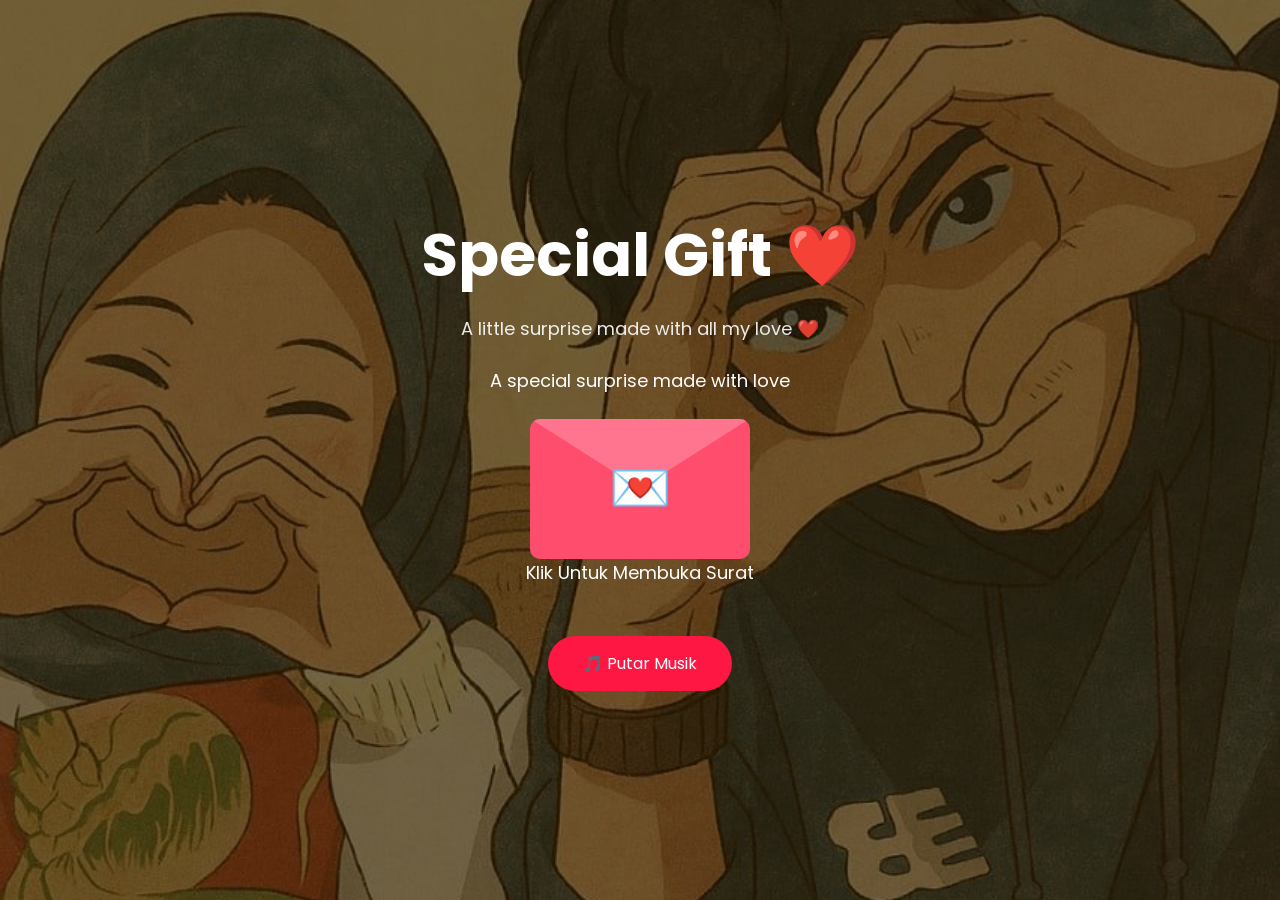
<file: index.html>
<!DOCTYPE html>
<html lang="id">

<head>

<meta charset="UTF-8">

<meta name="viewport" content="width=device-width, initial-scale=1.0">

<title>Special Gift ❤️</title>

<link rel="stylesheet" href="style.css">

<link href="https://fonts.googleapis.com/css2?family=Poppins:wght@300;400;600;700&display=swap" rel="stylesheet">

</head>

<body>

<div class="overlay">

    <div class="hero">

        <h1>Special Gift ❤️</h1>

        <p class="subtitle">
            A little surprise made with all my love ❤️
        </p>

        <p>
            A special surprise made with love
        </p>

        <div class="envelope-container" onclick="openEnvelope()">

            <div class="envelope">

                <div class="flap"></div>

                <div class="letter">
                    💌
                </div>

            </div>

            <p>
                Klik Untuk Membuka Surat
            </p>

        </div>

        <br>

        <button id="playMusic">
            🎵 Putar Musik
        </button>

    </div>

</div>

<audio id="bgMusic" loop>

    <source src="assets/ari laso.mp3" type="audio/mpeg">

</audio>

<div class="hearts-container"></div>

<script>

const bgMusic =
document.getElementById(
"bgMusic"
);

document
.getElementById(
"playMusic"
)
.addEventListener(
"click",
function(){

bgMusic.play();

localStorage.setItem(
"musicStarted",
"true"
);

}
);

</script>

<script src="script.js"></script>

</body>
</html>
</file>
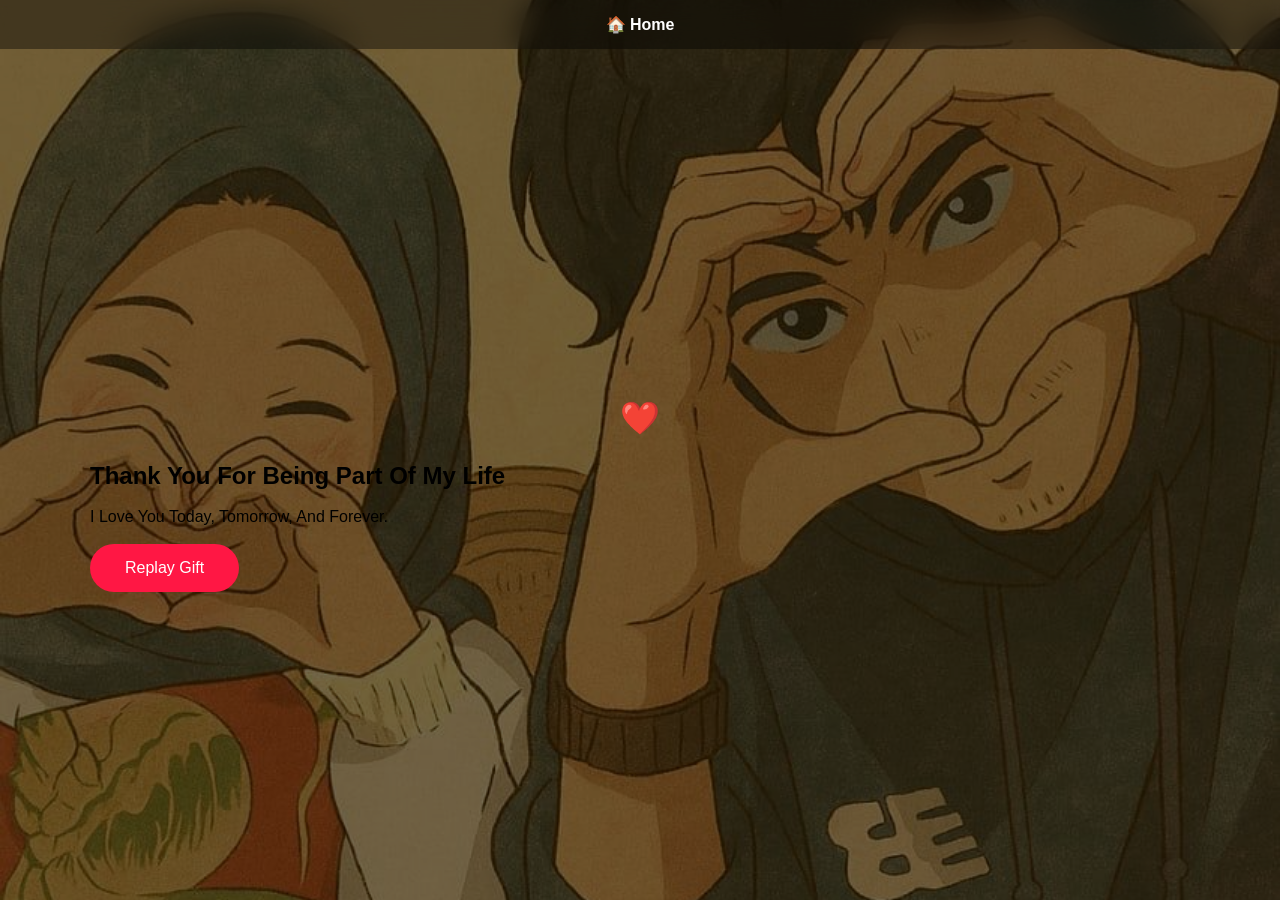
<file: pages/ending.html>
<!DOCTYPE html>
<html>

<head>

<title>Ending ❤️</title>

<link rel="stylesheet"
href="../style.css">

</head>

<body>

<div class="overlay">

<div class="dashboard">

<h1>
❤️
</h1>

<h2>

Thank You
For Being Part
Of My Life

</h2>

<br>

<p>

I Love You Today,
Tomorrow,
And Forever.

</p>

<br>

<a href="../index.html">

<button>

Replay Gift

</button>

</a>

</div>

</div>

<audio id="bgMusic" autoplay loop>
<source
src="../assets/ari laso.mp3"
type="audio/mpeg">
</audio>

<div class="navbar">

<a href="dashboard.html">🏠 Home</a>

</div>

</body>
</html>
</file>
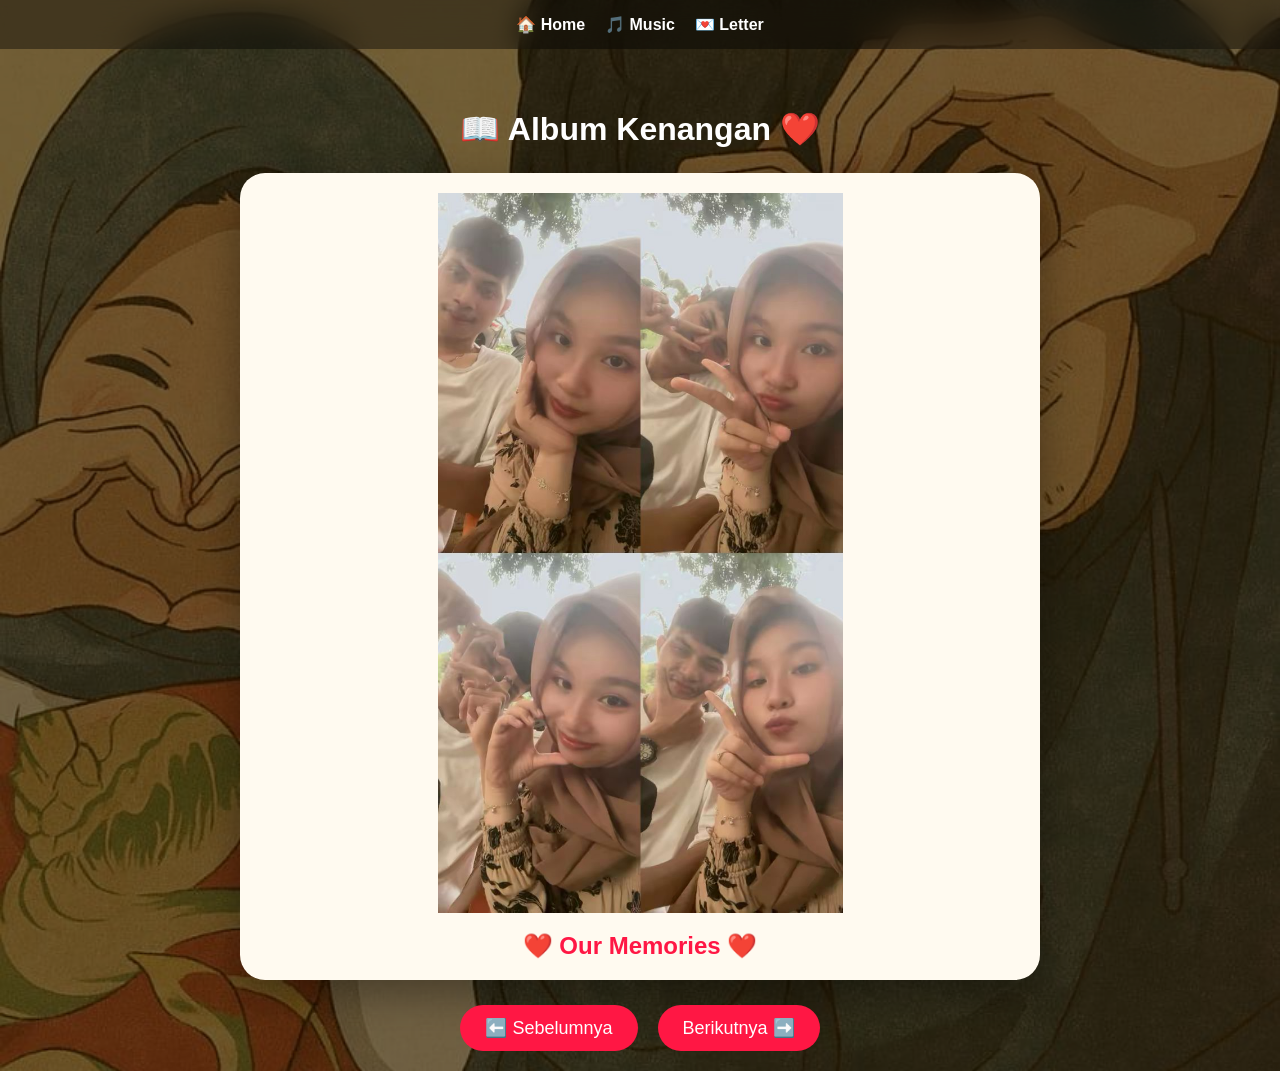
<file: pages/gallery.html>
<!DOCTYPE html>
<html lang="id">

<head>

<meta charset="UTF-8">

<meta name="viewport" content="width=device-width, initial-scale=1.0">

<title>Album Kenangan ❤️</title>

<link rel="stylesheet" href="../style.css">

</head>

<body>

<div class="hearts-container"></div>

<div class="navbar">

<a href="dashboard.html">🏠 Home</a>

<a href="music.html">🎵 Music</a>

<a href="letter.html">💌 Letter</a>

</div>

<div class="overlay">

<div class="dashboard">

<h1>📖 Album Kenangan ❤️</h1>

<div class="album-container">

<div class="album-page">

<img
id="albumPhoto"
src="../assets/photos/1.jpeg"
alt="Album Foto">

<h2>
❤️ Our Memories ❤️
</h2>

</div>

<div class="album-buttons">

<button onclick="prevPhoto()">
⬅️ Sebelumnya
</button>

<button onclick="nextPhoto()">
Berikutnya ➡️
</button>

</div>

</div>

</div>

</div>

<audio id="bgMusic" autoplay loop>
<source src="../assets/ari laso.mp3" type="audio/mpeg">
</audio>

<script>

const photos = [

"../assets/photos/1.jpeg",
"../assets/photos/2.jpeg",
"../assets/photos/3.jpeg",
"../assets/photos/4.jpeg",
"../assets/photos/5.jpeg",
"../assets/photos/6.jpeg",
"../assets/photos/7.jpeg",
"../assets/photos/8.jpeg",
"../assets/photos/9.jpeg",
"../assets/photos/10.jpeg",

"../assets/photos/11.jpeg",
"../assets/photos/12.jpeg",
"../assets/photos/13.jpeg",
"../assets/photos/14.jpeg",
"../assets/photos/15.jpeg",
"../assets/photos/16.jpeg",
"../assets/photos/17.jpeg",
"../assets/photos/18.jpeg",
"../assets/photos/19.jpeg",
"../assets/photos/20.jpeg",

"../assets/photos/21.jpeg",
"../assets/photos/22.jpeg",
"../assets/photos/23.jpeg",
"../assets/photos/24.jpeg",
"../assets/photos/25.jpeg",
"../assets/photos/26.jpeg",
"../assets/photos/27.jpeg",
"../assets/photos/28.jpeg",
"../assets/photos/29.jpeg",
"../assets/photos/30.jpeg"

];

let current = 0;

function showPhoto(){

document.getElementById(
"albumPhoto"
).src = photos[current];

}

function nextPhoto(){

current++;

if(current >= photos.length){

current = 0;

}

showPhoto();

}

function prevPhoto(){

current--;

if(current < 0){

current = photos.length - 1;

}

showPhoto();

}

</script>

<script src="../script.js"></script>

</body>

</html>
</file>
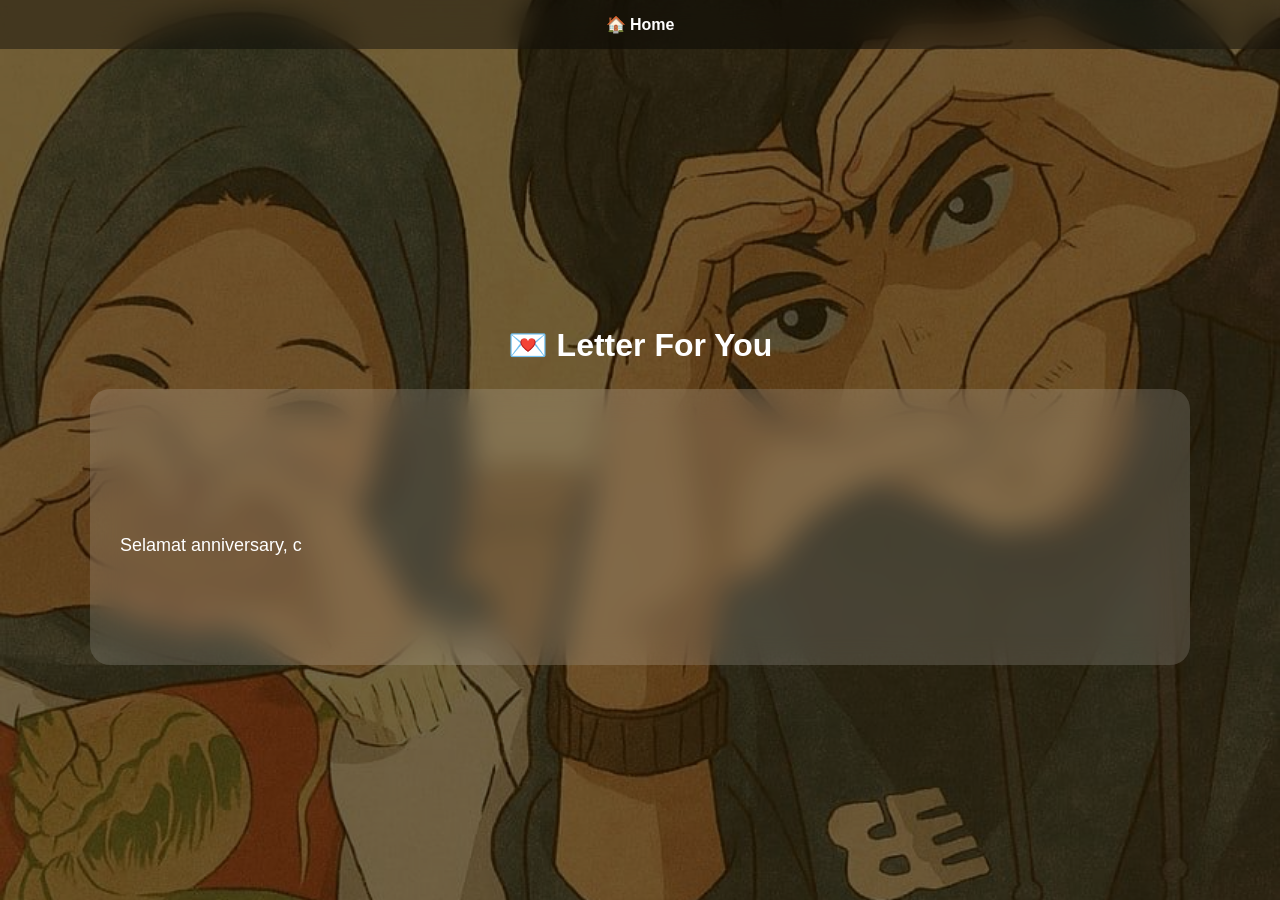
<file: pages/letter.html>
<!DOCTYPE html>
<html lang="id">
<head>
<meta charset="UTF-8">
<meta name="viewport" content="width=device-width, initial-scale=1.0">
<title>Letter ❤️</title>
<link rel="stylesheet" href="../style.css">
</head>

<body>

<div class="hearts-container"></div>

<div class="navbar">
<a href="dashboard.html">🏠 Home</a>
</div>

<div class="overlay">
<div class="dashboard">

<h1>💌 Letter For You</h1>

<div class="letter-box">

<p id="typing-text"></p>

</div>

</div>
</div>

<script>

const text = `
Selamat anniversary, cintaku. ❤️

Tidak terasa waktu berjalan begitu cepat. Banyak hal yang sudah kita lalui bersama, mulai dari tawa yang membuat kita bahagia,
hingga air mata yang mengajarkan kita untuk tetap bertahan. Semua itu menjadi bagian dari perjalanan indah yang tidak akan 
pernah aku lupakan. Terima kasih karena selalu ada di sampingku, menerima segala kekurangan dan kelemahanku. Terima kasih 
karena tetap memilih bertahan bahkan di saat keadaan tidak selalu mudah. Kehadiranmu telah mengubah banyak hal dalam hidupku 
menjadi lebih berarti dan penuh warna. Aku mungkin bukan pasangan yang sempurna. Aku mungkin pernah membuatmu kecewa, 
membuatmu sedih, atau bahkan membuatmu menangis. Untuk semua itu, aku meminta maaf. Namun percayalah, tidak pernah ada satu 
hari pun aku berhenti bersyukur karena memilikimu. Jika suatu hari nanti aku ditanya tentang hadiah terbaik yang pernah 
diberikan Tuhan dalam hidupku, maka jawabannya adalah dirimu. Kamu adalah rumah tempat aku pulang, tempat aku bercerita, 
dan tempat aku menemukan ketenangan ketika dunia terasa begitu melelahkan. Di hari istimewa ini, aku hanya ingin kamu tahu 
bahwa cintaku tidak berkurang sedikit pun. Justru setiap hari aku semakin yakin bahwa aku ingin terus berjalan bersamamu, 
melewati segala musim kehidupan yang akan datang. Terima kasih untuk semua kenangan yang telah kita ciptakan. Terima kasih 
karena masih menggenggam tanganku hingga hari ini. Semoga cinta kita selalu tumbuh, selalu kuat, dan selalu menjadi alasan
bagi kita untuk tersenyum.Aku mencintaimu hari ini, esok, dan sampai kapan pun. Selamat anniversary, sayangku. ❤️
<h1> (papipul_04) </h1>
`;

let i = 0;

function typeWriter(){

if(i < text.length){

document.getElementById(
"typing-text"
).innerHTML += text.charAt(i);

i++;

setTimeout(typeWriter,50);

}

}

typeWriter();

</script>

<audio id="bgMusic" autoplay loop>
<source
src="../assets/ari laso.mp3"
type="audio/mpeg">
</audio>


<script src="../script.js"></script>

</body>
</html>
</file>
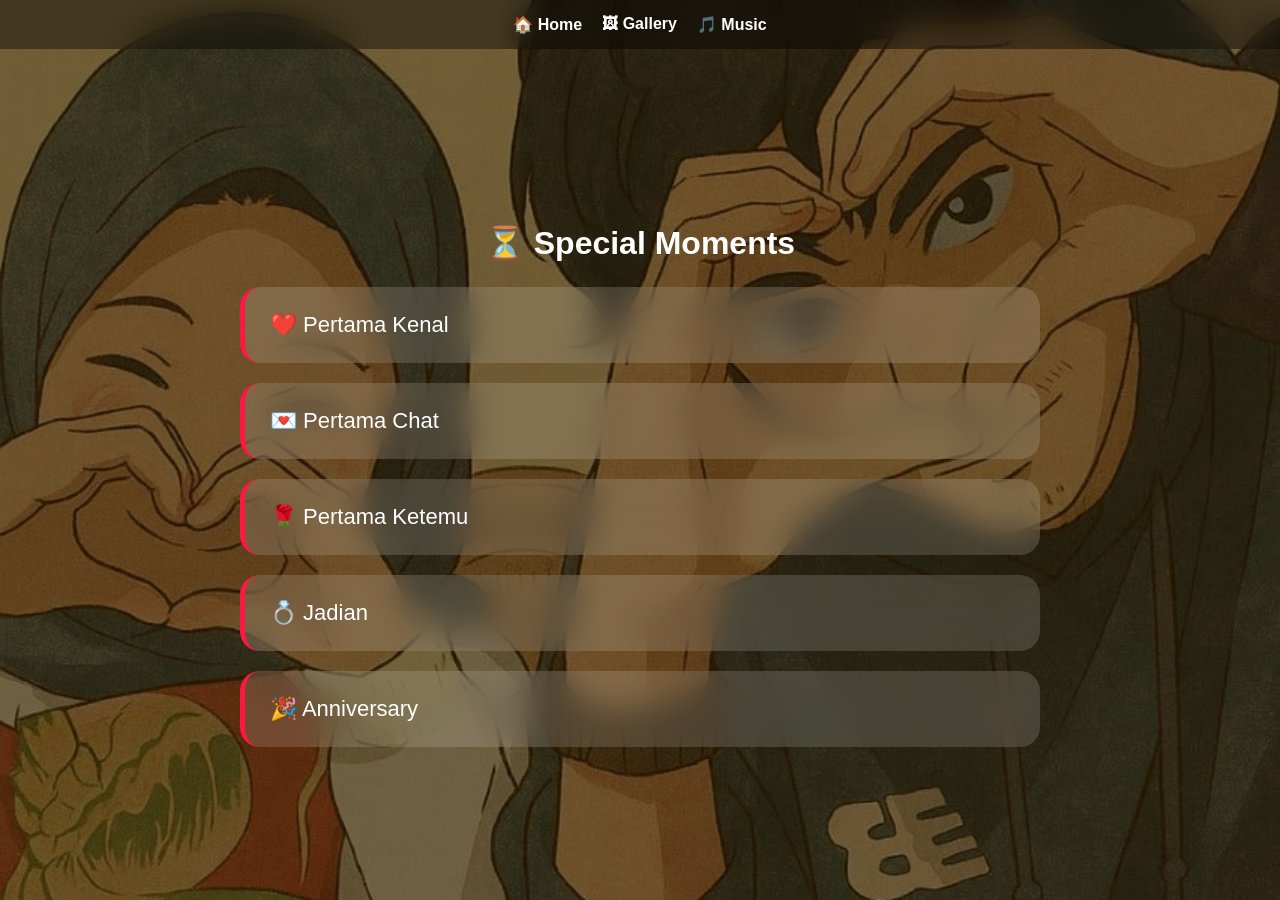
<file: pages/moment.html>
<!DOCTYPE html>
<html lang="id">
<head>
<meta charset="UTF-8">
<meta name="viewport" content="width=device-width, initial-scale=1.0">
<title>Moment ❤️</title>
<link rel="stylesheet" href="../style.css">
</head>

<body>

<div class="hearts-container"></div>

<div class="navbar">
<a href="dashboard.html">🏠 Home</a>
<a href="gallery.html">🖼 Gallery</a>
<a href="music.html">🎵 Music</a>
</div>

<div class="overlay">
<div class="dashboard">

<h1>⏳ Special Moments</h1>

<div class="timeline">

<div class="timeline-item"
onclick="openMoment(
'❤️ Pertama Kenal',
'../assets/momen/Telegram.jpeg',
'awal kenlan kami saling mengenal dari aplikasi Telegram,dan kami bertemu di grub yang bernama leo math'
)">
❤️ Pertama Kenal
</div>

<div class="timeline-item"
onclick="openMoment(
'💌 Pertama Chat',
'../assets/momen/awal chetan.jpeg',
'dan saya yang pertama kali mencoba untuk chet dia,dan cehatan itu makin lama dan makin intens dan kamu saling bertukar kabar satu sama lain '
)">
💌 Pertama Chat
</div>

<div class="timeline-item"
onclick="openMoment(
'🌹 Pertama Ketemu',
'../assets/momen/pertama ketemu.jpeg',
'setelah kami berhubungan satu sama lain di whatsapp sayapun memutuskan untuk datang kerumahnya untuk bertemu'
)">
🌹 Pertama Ketemu
</div>

<div class="timeline-item"
onclick="openMoment(
'💍 Jadian',
'../assets/momen/jadian.jpeg',
'selang beberapa hari kami ketemu saya memutuskan untuk nembak dia lewat vidio call dan akhirnya kami resmi berpacaran pada tanggal 17juni 2025'
)">
💍 Jadian
</div>

<div class="timeline-item"
onclick="openMoment(
'🎉 Anniversary',
'../assets/momen/eniversery.jpeg',
'tepat pada hari ini 17 juni 2026 kami merayakan anniversary yang pertama dengan penuh kebahagiaan dan haru'
)">
🎉 Anniversary
</div>

</div>
</div>

<div id="momentPopup">

<div class="popup-card">

<h2 id="popupTitle"></h2>

<img
id="popupImage"
class="popup-image">

<p id="popupStory"></p>

<button
onclick="closeMoment()">

❌ Tutup

</button>

</div>

</div>

<audio id="bgMusic" autoplay loop>
<source
src="../assets/ari laso.mp3"
type="audio/mpeg">
</audio>

<script>

function openMoment(
title,
image,
story
){

document.getElementById(
"popupTitle"
).innerHTML = title;

document.getElementById(
"popupImage"
).src = image;

document.getElementById(
"popupStory"
).innerHTML = story;

document.getElementById(
"momentPopup"
).style.display =
"flex";

}

function closeMoment(){

document.getElementById(
"momentPopup"
).style.display =
"none";

}

</script>


<script src="../script.js"></script>

</body>
</html>
</file>
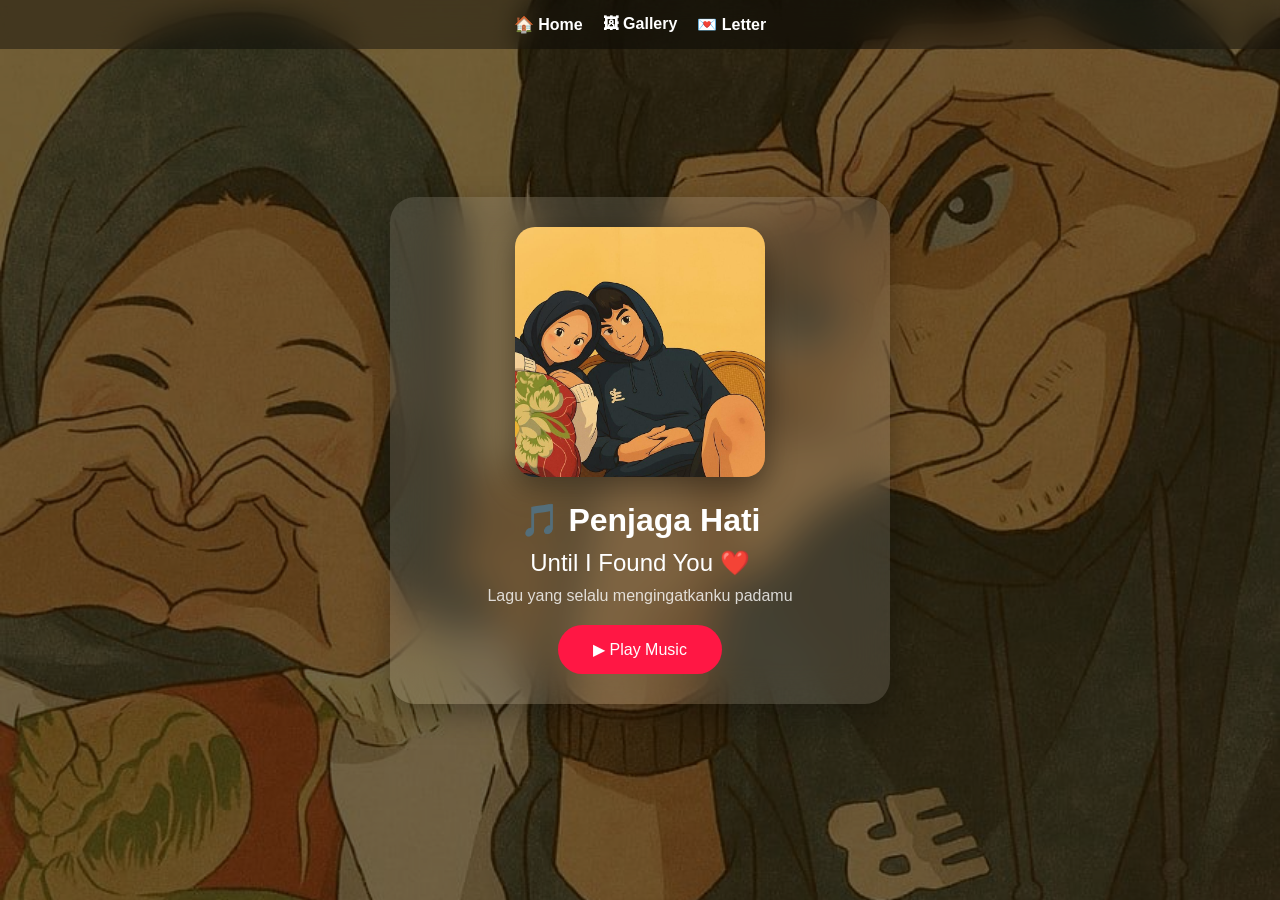
<file: pages/music.html>
<!DOCTYPE html>
<html lang="id">

<head>

<meta charset="UTF-8">

<meta name="viewport"
content="width=device-width, initial-scale=1.0">

<title>Our Song ❤️</title>

<link rel="stylesheet"
href="../style.css">

</head>

<body>

<div class="hearts-container"></div>

<div class="navbar">

<a href="dashboard.html">🏠 Home</a>

<a href="gallery.html">🖼 Gallery</a>

<a href="letter.html">💌 Letter</a>

</div>

<div class="overlay">

<div class="music-container">

<img
src="../assets/profil musik.jpg"
class="album-cover">

<h1>🎵 Penjaga Hati</h1>

<h2>Until I Found You ❤️</h2>

<p>
Lagu yang selalu mengingatkanku padamu
</p>

<audio id="music">

<source
src="../assets/Nadhif Basalamah .mp3"
type="audio/mpeg">

</audio>

<button id="playBtn">

▶ Play Music

</button>

</div>

</div>

<script>

const music =
document.getElementById(
"music"
);

const btn =
document.getElementById(
"playBtn"
);

btn.addEventListener(
"click",
()=>{

if(music.paused){

music.play();

btn.innerHTML =
"⏸ Pause Music";

}else{

music.pause();

btn.innerHTML =
"▶ Play Music";

}

});

</script>

<script src="../script.js"></script>

</body>
</html>
</file>
<file: style.css>
*{
margin:0;
padding:0;
box-sizing:border-box;
font-family:'Poppins',sans-serif;
}

html,
body{
width:100%;
min-height:100vh;
overflow-x:hidden;
}

/* BACKGROUND */

body{

background:url('assets/b.jpeg');

background-size:cover;

background-position:center;

background-repeat:no-repeat;

background-attachment:fixed;

}

/* OVERLAY */

.overlay{

width:100%;
min-height:100vh;

background:rgba(0,0,0,.55);

display:flex;

justify-content:center;

align-items:center;

padding:20px;

}

/* HERO */

.hero{

text-align:center;

color:white;

padding:20px;

}

.hero h1{

font-size:60px;

margin-bottom:15px;

}

.hero p{

font-size:18px;

margin-bottom:25px;

}

.subtitle{

font-size:18px;

margin-bottom:25px;

opacity:.9;

}

/* BUTTON */

button{

padding:15px 35px;

border:none;

border-radius:50px;

background:#ff1744;

color:white;

cursor:pointer;

font-size:16px;

transition:.3s;

}

button:hover{

transform:scale(1.05);

}

/* DASHBOARD */

.dashboard{

width:100%;

max-width:1100px;

padding-top:90px;

}

.dashboard h1{

text-align:center;

color:white;

margin-bottom:25px;

}

/* COUNTDOWN */

#countdown{

text-align:center;

color:white;

font-size:18px;

margin-bottom:30px;

line-height:1.8;

}

/* MENU GRID */

.menu-grid{

display:grid;

grid-template-columns:
repeat(2,1fr);

gap:20px;

}

.menu-card{

background:
rgba(255,255,255,.15);

backdrop-filter:
blur(15px);

padding:40px;

border-radius:25px;

text-align:center;

text-decoration:none;

color:white;

font-size:40px;

transition:.3s;

box-shadow:
0 10px 30px rgba(0,0,0,.25);

}

.menu-card:hover{

transform:
translateY(-8px);

}

.menu-card span{

display:block;

margin-top:10px;

font-size:18px;

}

/* GALLERY */

.gallery-grid{

display:grid;

grid-template-columns:
repeat(auto-fit,minmax(250px,1fr));

gap:20px;

}

.gallery-grid img{

width:100%;

height:320px;

object-fit:cover;

border-radius:20px;

cursor:pointer;

transition:.4s;

box-shadow:
0 10px 30px rgba(0,0,0,.3);

}

.gallery-grid img:hover{

transform:
scale(1.05)
rotate(2deg);

}

/* VIDEO */

.video-player{

width:100%;

max-width:400px;

max-height:500px;

display:block;

margin:20px auto;

border-radius:20px;

box-shadow:
0 15px 40px rgba(0,0,0,.35);

background:#fff;

}

/* LETTER */

.letter-box{

background:
rgba(255,255,255,.15);

backdrop-filter:
blur(15px);

padding:30px;

border-radius:20px;

line-height:2;

font-size:18px;

color:white;

white-space:pre-line;

}

/* TIMELINE */

.timeline{

max-width:800px;

margin:auto;

}

.timeline-item{

background:
rgba(255,255,255,.15);

backdrop-filter:
blur(15px);

padding:25px;

margin-bottom:20px;

border-radius:20px;

border-left:
5px solid #ff1744;

transition:.3s;

}

.timeline-item:hover{

transform:
translateX(10px);

}

.timeline-item h3{

margin-bottom:10px;

}

/* NAVBAR */

.navbar{

position:fixed;

top:0;
left:0;

width:100%;

padding:15px;

background:
rgba(0,0,0,.4);

backdrop-filter:
blur(15px);

display:flex;

justify-content:center;

gap:20px;

z-index:9999;

}

.navbar a{

color:white;

text-decoration:none;

font-weight:600;

}

.navbar a:hover{

color:#ff1744;

}

/* HEART EFFECT */

.hearts-container{

position:fixed;

top:0;
left:0;

width:100%;
height:100%;

pointer-events:none;

overflow:hidden;

z-index:999;

}

.heart-fall{

position:absolute;

font-size:20px;

animation:fall 8s linear forwards;

}

@keyframes fall{

0%{
transform:translateY(-100px);
opacity:1;
}

100%{
transform:translateY(110vh);
opacity:0;
}

}

/* FADE */

@keyframes fadeIn{

from{
opacity:0;
transform:translateY(20px);
}

to{
opacity:1;
transform:translateY(0);
}

}

/* LIGHTBOX */

#lightbox{

display:none;

position:fixed;

top:0;
left:0;

width:100%;
height:100%;

background:
rgba(0,0,0,.9);

justify-content:center;
align-items:center;

z-index:99999;

}

#lightbox img{

max-width:90%;
max-height:90%;

border-radius:20px;

}

/* MOBILE */

@media(max-width:768px){

.hero h1{

font-size:38px;

}

.hero p{

font-size:14px;

}

.menu-grid{

grid-template-columns:1fr;

}

.menu-card{

padding:30px;

font-size:35px;

}

.menu-card span{

font-size:16px;

}

.navbar{

flex-wrap:wrap;

gap:10px;

padding:10px;

}

.navbar a{

font-size:14px;

}

.gallery-grid{

grid-template-columns:1fr;

}

}

.music-container{

width:100%;

max-width:500px;

margin:auto;

text-align:center;

background:
rgba(255,255,255,.12);

backdrop-filter:
blur(20px);

padding:30px;

border-radius:25px;

box-shadow:
0 10px 30px rgba(0,0,0,.3);

}

.album-cover{

width:250px;

height:250px;

object-fit:cover;

border-radius:20px;

margin-bottom:20px;

box-shadow:
0 10px 30px rgba(0,0,0,.4);

}

.music-container h1{

color:white;

margin-bottom:10px;

}

.music-container h2{

color:white;

margin-bottom:10px;

font-weight:400;

}

.music-container p{

color:white;

opacity:.8;

margin-bottom:20px;

}

.envelope-container{

text-align:center;

cursor:pointer;

}

.envelope{

position:relative;

width:220px;

height:140px;

margin:auto;

background:#ff4d6d;

border-radius:10px;

overflow:hidden;

transition:.8s;

}

.flap{

position:absolute;

top:0;

left:0;

width:100%;

height:70px;

background:#ff758f;

clip-path:
polygon(
0 0,
100% 0,
50% 100%
);

transform-origin:top;

transition:.8s;

}

.letter{

position:absolute;

bottom:0;

width:100%;

height:100%;

display:flex;

justify-content:center;

align-items:center;

font-size:50px;

transition:.8s;

}

.envelope.open .flap{

transform:
rotateX(180deg);

}

.envelope.open .letter{

transform:
translateY(-40px);

}

.gallery-grid img{

width:100%;

height:320px;

object-fit:cover;

border-radius:20px;

cursor:pointer;

transition:.4s;

}

.gallery-grid img:hover{

transform:
scale(1.05);

}

.gallery-grid{

display:grid;

grid-template-columns:
repeat(auto-fit,minmax(250px,1fr));

gap:20px;

}

.gallery-grid img{

width:100%;

height:320px;

object-fit:cover;

border-radius:20px;

cursor:pointer;

transition:.3s;

box-shadow:
0 10px 30px rgba(0,0,0,.25);

}

.gallery-grid img:hover{

transform:
scale(1.03);

}


#lightbox{

display:none;

position:fixed;

top:0;
left:0;

width:100%;
height:100%;

background:
rgba(0,0,0,.95);

justify-content:center;
align-items:center;

z-index:99999;

animation:
fadeLightbox .4s ease;

}

.lightbox-content{

text-align:center;

animation:
zoomPhoto .4s ease;

}

#lightbox img{

max-width:90%;
max-height:80vh;

border-radius:25px;

box-shadow:
0 20px 50px rgba(0,0,0,.5);

}

.lightbox-text{

color:white;

margin-top:20px;

font-size:22px;

font-weight:600;

}

@keyframes zoomPhoto{

from{

transform:
scale(.6);

opacity:0;

}

to{

transform:
scale(1);

opacity:1;

}

}

@keyframes fadeLightbox{

from{

opacity:0;

}

to{

opacity:1;

}

}


/* LIGHTBOX PREMIUM */

#lightbox{

display:none;

position:fixed;

top:0;
left:0;

width:100%;
height:100%;

background:
rgba(0,0,0,.95);

justify-content:center;
align-items:center;

z-index:99999;

animation:
fadeLightbox .4s ease;

}

.lightbox-content{

text-align:center;

animation:
zoomPhoto .4s ease;

}

#lightbox-img{

max-width:90%;

max-height:80vh;

border-radius:25px;

box-shadow:
0 20px 50px rgba(0,0,0,.5);

}

.lightbox-text{

color:white;

font-size:24px;

margin-top:20px;

font-weight:600;

}

@keyframes zoomPhoto{

from{

transform:scale(.7);

opacity:0;

}

to{

transform:scale(1);

opacity:1;

}

}

@keyframes fadeLightbox{

from{

opacity:0;

}

to{

opacity:1;

}

}

/* ALBUM FOTO */

.album-container{

max-width:800px;

margin:auto;

text-align:center;

}

.album-page{

background:#fffaf0;

padding:20px;

border-radius:25px;

box-shadow:
0 15px 40px rgba(0,0,0,.35);

animation:
pageOpen .5s ease;

}

.album-page img{

width:100%;

height:auto;

max-height:80vh;

object-fit:contain;

border-radius:15px;

}
.album-page h2{

margin-top:15px;

color:#ff1744;

}

.album-buttons{

margin-top:25px;

display:flex;

justify-content:center;

gap:20px;

flex-wrap:wrap;

}

.album-buttons button{

font-size:18px;

padding:12px 25px;

}

@keyframes pageOpen{

from{

transform:
rotateY(15deg);

opacity:0;

}

to{

transform:
rotateY(0);

opacity:1;

}

}

@media(max-width:768px){

.album-page img{

height:350px;

}

}


/* VIDEO PREMIUM */

.video-player{

width:90% !important;

max-width:400px !important;

display:block;

margin:20px auto;

border-radius:20px;

background:#fff;

padding:10px;

box-shadow:
0 15px 40px rgba(0,0,0,.35);

}

/* VIDEO PREMIUM */

.video-title{

font-size:50px;

color:white;

text-align:center;

margin-bottom:15px;

}

.video-subtitle{

text-align:center;

color:white;

font-size:18px;

max-width:600px;

margin:auto;

margin-bottom:30px;

opacity:.9;

}

.video-frame{

max-width:400px;

margin:auto;

padding:15px;

background:
rgba(255,255,255,.15);

backdrop-filter:
blur(15px);

border-radius:30px;

box-shadow:
0 15px 40px rgba(0,0,0,.35);

}

.video-player{

width:100%;

max-width:350px;

display:block;

margin:auto;

border-radius:20px;

}

.video-footer{

text-align:center;

font-size:24px;

color:white;

margin-top:25px;

font-weight:600;

}

.memory-date{

text-align:center;

color:#ffd6e0;

margin-bottom:20px;

font-size:18px;

}

.timeline{

max-width:800px;

margin:auto;

}

.timeline-item{

display:block;

text-decoration:none;

color:white;

font-size:22px;

padding:25px;

margin-bottom:20px;

border-radius:20px;

background:
rgba(255,255,255,.15);

backdrop-filter:
blur(15px);

border-left:
5px solid #ff1744;

transition:.3s;

}

.timeline-item:hover{

transform:
translateX(10px);

background:
rgba(255,255,255,.25);

}

#momentPopup{

display:none;

position:fixed;

top:0;
left:0;

width:100%;
height:100%;

background:
rgba(0,0,0,.9);

justify-content:center;

align-items:center;

z-index:99999;

}

.popup-card{

width:90%;

max-width:600px;

background:white;

padding:25px;

border-radius:25px;

text-align:center;

animation:
popupShow .3s ease;

}

.popup-image{

width:100%;

max-height:400px;

object-fit:contain;

border-radius:15px;

margin:15px 0;

}

.popup-card button{

margin-top:20px;

padding:10px 20px;

}

@keyframes popupShow{

from{

transform:
scale(.8);

opacity:0;

}

to{

transform:
scale(1);

opacity:1;

}

}
</file>
